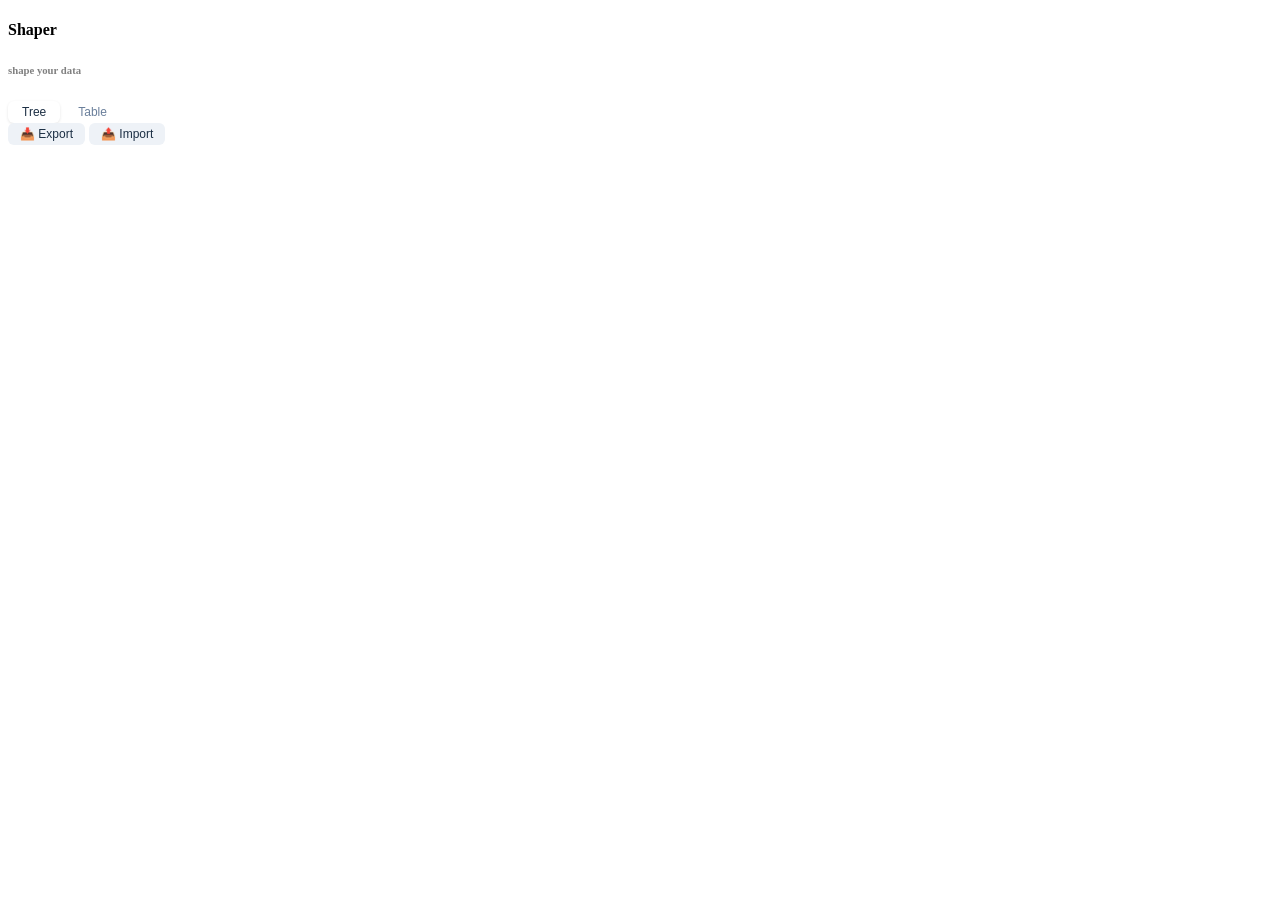
<file: index.html>
<!DOCTYPE html>
<html lang="en">
<head>
  <meta charset="UTF-8">
  <meta name="viewport" content="width=device-width, initial-scale=1.0">
  <title>Shaper</title>
  
  <!-- App styles -->
  <link rel="stylesheet" href="src/view/app-view.css">
  
  <!-- Component styles -->
  <link rel="stylesheet" href="src/view/tableview/tableview.css">
  <link rel="stylesheet" href="src/view/treeview/treeview.css">
  <link rel="stylesheet" href="src/view/treeview/propertyview.css">
</head>
<body>
  <div id="app">
    <div id="titlebar">
      <div>
        <h4 id="app_title">Shaper</h4>
        <h6 id="app_title_sub" style="color: grey">shape your data</h6>
       </div>

      <div class="controls">
        <div class="view-tabs">
          <button class="view-tab active" data-view="tree">Tree</button>
          <button class="view-tab" data-view="table">Table</button>
        </div>
        <button class="btn btn-secondary" id="exportBtn">📥 Export</button>
        <button class="btn btn-secondary" id="importBtn">📤 Import</button>
      </div>
    </div>
    
    <div id="split-view">
      <div id="tree-view-container"></div>
      <div id="property-view-container"></div>
      <div id="table-view-container"></div>
    </div>
  </div>
  
  <script type="module" src="src/app.js"></script>
</body>
</html>
</file>
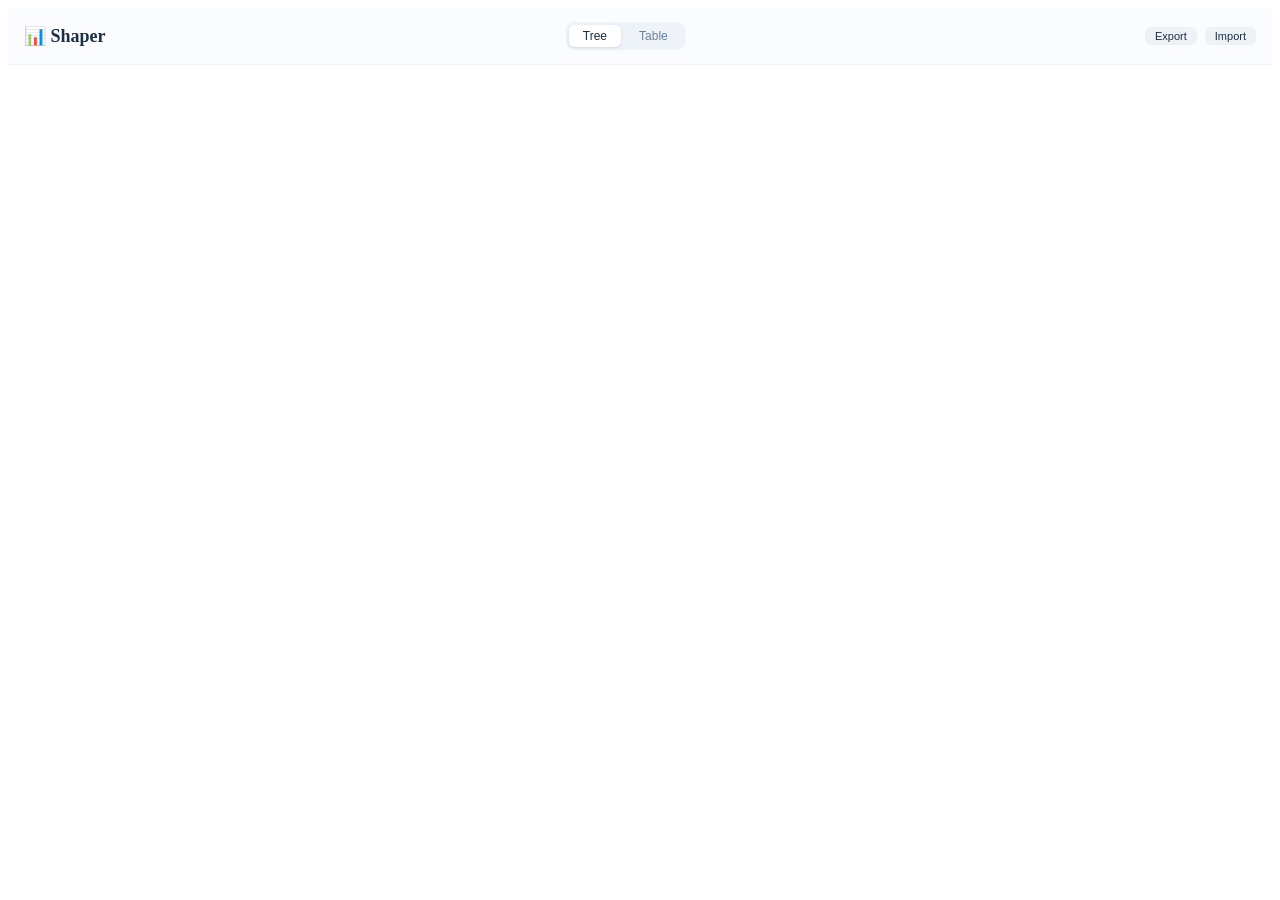
<file: _index.html>
<!DOCTYPE html>
<html lang="en">
<head>
  <meta charset="UTF-8">
  <meta name="viewport" content="width=device-width, initial-scale=1.0">
  <title>Shaper</title>
  
  <!-- App styles -->
  <link rel="stylesheet" href="src/view/app-view.css">
  
  <!-- Component styles -->
  <link rel="stylesheet" href="src/view/tableview/tableview.css">
  <link rel="stylesheet" href="src/view/treeview/treeview.css">
  <link rel="stylesheet" href="src/view/treeview/propertyview.css">
</head>
<body>
  <div id="app">

    <div class="toolbar toolbar-app">
        <div class="toolbar-left">
            <span class="app-title">📊 Shaper</span>
        </div>
        <div class="toolbar-middle">
            <div class="view-toggle">
                <button class="view-tab active" data-view="tree">Tree</button>
                <button class="view-tab" data-view="table">Table</button>
            </div>
        </div>
        <div class="toolbar-right">
            <button class="btn btn-secondary btn-sm" id="exportBtn">Export</button>
            <button class="btn btn-secondary btn-sm" id="importBtn">Import</button>
        </div>
    </div>

    <div id="split-view">
        <!-- Combined Tree+Property View -->
        <div id="tree-property-container">
            <div id="tree-view-container"></div>
            <div id="property-view-container"></div>
        </div>
        
        <!-- Table View -->
        <div id="table-view-container"></div>
    </div>
</div>
  
  <script type="module" src="src/app.js"></script>
</body>
</html>
</file>
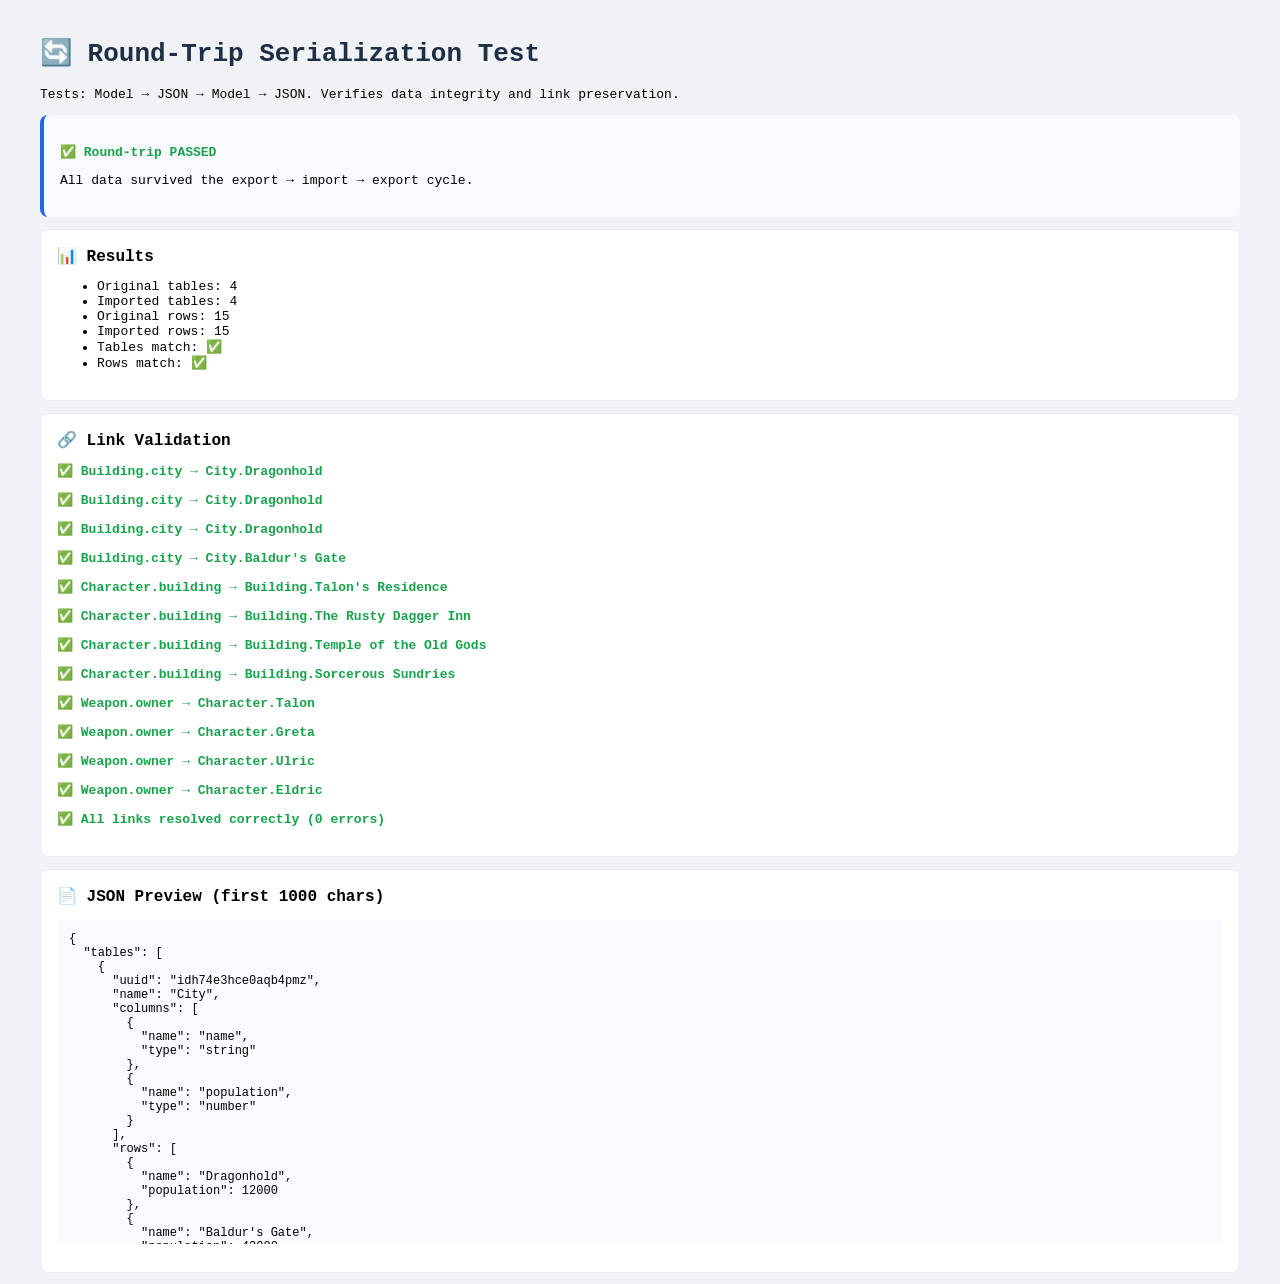
<file: model-test.html>
<!DOCTYPE html>
<html lang="en">
<head>
    <meta charset="UTF-8">
    <meta name="viewport" content="width=device-width, initial-scale=1.0">
    <title>Round-Trip Test</title>
    <style>
        body {
            font-family: monospace;
            background: #f0f2f6;
            padding: 20px;
            max-width: 1200px;
            margin: 0 auto;
        }
        h1 { color: #1c2f44; }
        .pass { color: #16a34a; font-weight: bold; }
        .fail { color: #dc2626; font-weight: bold; }
        .section {
            background: white;
            border-radius: 8px;
            padding: 16px;
            margin: 12px 0;
            border: 1px solid #e6edf4;
        }
        .section h2 { margin-top: 0; font-size: 16px; }
        pre {
            background: #f8faff;
            padding: 12px;
            border-radius: 4px;
            overflow: auto;
            font-size: 12px;
            max-height: 300px;
        }
        .summary {
            background: #f8faff;
            padding: 16px;
            border-radius: 8px;
            border-left: 4px solid #2563eb;
        }
    </style>
</head>
<body>
    <h1>🔄 Round-Trip Serialization Test</h1>
    <p>Tests: Model → JSON → Model → JSON. Verifies data integrity and link preservation.</p>
    <div id="output"></div>

    <script type="module">
        import { Model } from '/src/model/model.js';

        // Helper: deep comparison
        function deepEqual(a, b, path = '') {
            if (a === b) return { ok: true };
            
            if (a === null || b === null || typeof a !== 'object' || typeof b !== 'object') {
                return { ok: false, path: path || 'root', expected: a, got: b };
            }
            
            const keys = new Set([...Object.keys(a), ...Object.keys(b)]);
            for (const key of keys) {
                const result = deepEqual(a[key], b[key], path ? `${path}.${key}` : key);
                if (!result.ok) return result;
            }
            return { ok: true };
        }

        // Setup
        const model = new Model();

        // ---- Build test data ----
        console.log('📦 Building test data...');

        // Table 1: City
        const cityUuid = model.addTable('City', [
            { name: 'name', type: 'string' },
            { name: 'population', type: 'number' }
        ]);
        const city = model.getTable(cityUuid);
        city.insertRow({ name: 'Dragonhold', population: 12000 });
        city.insertRow({ name: "Baldur's Gate", population: 42000 });
        city.insertRow({ name: 'Neverwinter', population: 23000 });

        // Table 2: Building
        const buildingUuid = model.addTable('Building', [
            { name: 'name', type: 'string' },
            { name: 'city', type: 'link', targetTable: cityUuid },
            { name: 'type', type: 'string' }
        ]);
        const building = model.getTable(buildingUuid);
        building.insertRow({ name: "Talon's Residence", city: 0, type: 'house' });
        building.insertRow({ name: 'The Rusty Dagger Inn', city: 0, type: 'inn' });
        building.insertRow({ name: 'Temple of the Old Gods', city: 0, type: 'temple' });
        building.insertRow({ name: 'Sorcerous Sundries', city: 1, type: 'shop' });

        // Table 3: Character
        const charUuid = model.addTable('Character', [
            { name: 'name', type: 'string' },
            { name: 'building', type: 'link', targetTable: buildingUuid },
            { name: 'level', type: 'number' }
        ]);
        const character = model.getTable(charUuid);
        character.insertRow({ name: 'Talon', building: 0, level: 5 });
        character.insertRow({ name: 'Greta', building: 1, level: 4 });
        character.insertRow({ name: 'Ulric', building: 2, level: 6 });
        character.insertRow({ name: 'Eldric', building: 3, level: 3 });

        // Table 4: Weapon
        const weaponUuid = model.addTable('Weapon', [
            { name: 'name', type: 'string' },
            { name: 'damage', type: 'number' },
            { name: 'owner', type: 'link', targetTable: charUuid }
        ]);
        const weapon = model.getTable(weaponUuid);
        weapon.insertRow({ name: "Talon's Bow", damage: 12, owner: 0 });
        weapon.insertRow({ name: "Greta's Axe", damage: 18, owner: 1 });
        weapon.insertRow({ name: "Ulric's Staff", damage: 8, owner: 2 });
        weapon.insertRow({ name: "Eldric's Dagger", damage: 6, owner: 3 });
        weapon.insertRow({ name: 'Dagger', damage: 4, owner: null });

        console.log('✅ Test data built');

        // ---- Save original state ----
        const originalSnapshot = model.toJSON();

        // ---- Round trip: export → JSON → import ----
        console.log('🔄 Round trip: export → import...');

        const jsonString = JSON.stringify(originalSnapshot, null, 2);
        const importResult = model.fromJSON(JSON.parse(jsonString));

        if (!importResult.success) {
            document.getElementById('output').innerHTML = `
                <div class="section">
                    <h2 class="fail">❌ Import failed</h2>
                    <pre>${importResult.error}</pre>
                </div>
            `;
            throw new Error('Import failed');
        }

        console.log(`✅ Import: ${importResult.tableCount} tables, ${importResult.rowCount} rows`);

        // ---- Compare snapshots ----
        const newSnapshot = model.toJSON();

        // ---- Deep compare ----
        const diff = deepEqual(originalSnapshot, newSnapshot);

        // ---- Build output ----
        const output = document.getElementById('output');

        // Summary
        let html = `<div class="summary">`;

        if (diff.ok) {
            html += `<p class="pass">✅ Round-trip PASSED</p>`;
            html += `<p>All data survived the export → import → export cycle.</p>`;
        } else {
            html += `<p class="fail">❌ Round-trip FAILED</p>`;
            html += `<p>Difference found at: <code>${diff.path}</code></p>`;
            html += `<p>Expected: <pre>${JSON.stringify(diff.expected, null, 2)}</pre></p>`;
            html += `<p>Got: <pre>${JSON.stringify(diff.got, null, 2)}</pre></p>`;
        }
        html += `</div>`;

        // Table count
        html += `<div class="section">`;
        html += `<h2>📊 Results</h2>`;
        html += `<ul>`;
        html += `<li>Original tables: ${originalSnapshot.tables.length}</li>`;
        html += `<li>Imported tables: ${importResult.tableCount}</li>`;
        html += `<li>Original rows: ${originalSnapshot.tables.reduce((s, t) => s + t.rows.length, 0)}</li>`;
        html += `<li>Imported rows: ${importResult.rowCount}</li>`;
        html += `<li>Tables match: ${originalSnapshot.tables.length === importResult.tableCount ? '✅' : '❌'}</li>`;
        html += `<li>Rows match: ${originalSnapshot.tables.reduce((s, t) => s + t.rows.length, 0) === importResult.rowCount ? '✅' : '❌'}</li>`;
        html += `</ul>`;
        html += `</div>`;

        // Link validation
        html += `<div class="section">`;
        html += `<h2>🔗 Link Validation</h2>`;
        
        let linkErrors = 0;
        for (const [tableUuid, table] of Object.entries(model.tables)) {
            const linkCols = table.columns.filter(c => c.type === 'link');
            if (linkCols.length === 0) continue;
            
            for (const row of table.rows) {
                for (const col of linkCols) {
                    const linkValue = row[col.name];
                    if (linkValue === null || linkValue === undefined) continue;
                    
                    const targetTable = model.getTable(col.targetTable);
                    if (!targetTable) {
                        linkErrors++;
                        html += `<p class="fail">❌ ${table.name}.${col.name}: target table not found (${col.targetTable})</p>`;
                        continue;
                    }
                    
                    const targetRow = targetTable.getRow(linkValue);
                    if (!targetRow) {
                        linkErrors++;
                        html += `<p class="fail">❌ ${table.name}.${col.name}: row ${linkValue} not found in ${targetTable.name}</p>`;
                    } else {
                        html += `<p class="pass">✅ ${table.name}.${col.name} → ${targetTable.name}.${targetRow.name || targetRow._idx}</p>`;
                    }
                }
            }
        }
        
        if (linkErrors === 0 && linkErrors !== undefined) {
            html += `<p class="pass">✅ All links resolved correctly (${linkErrors} errors)</p>`;
        } else if (linkErrors > 0) {
            html += `<p class="fail">❌ ${linkErrors} link errors found</p>`;
        }
        html += `</div>`;

        // Show JSON preview
        html += `<div class="section">`;
        html += `<h2>📄 JSON Preview (first 1000 chars)</h2>`;
        html += `<pre>${jsonString.slice(0, 1000)}${jsonString.length > 1000 ? '\n... (truncated)' : ''}</pre>`;
        html += `</div>`;

        output.innerHTML = html;

        console.log('✅ Test complete');
        
        if (!diff.ok) {
            console.error('❌ Round-trip failed at:', diff.path);
            console.error('Expected:', diff.expected);
            console.error('Got:', diff.got);
        }

        // Export for manual inspection
        window.__testModel = model;
        window.__testOriginal = originalSnapshot;
        window.__testImported = newSnapshot;
        window.__testDiff = diff;

        console.log('📊 Test data available in window.__testModel, __testOriginal, __testImported');
    </script>
</body>
</html>
</file>
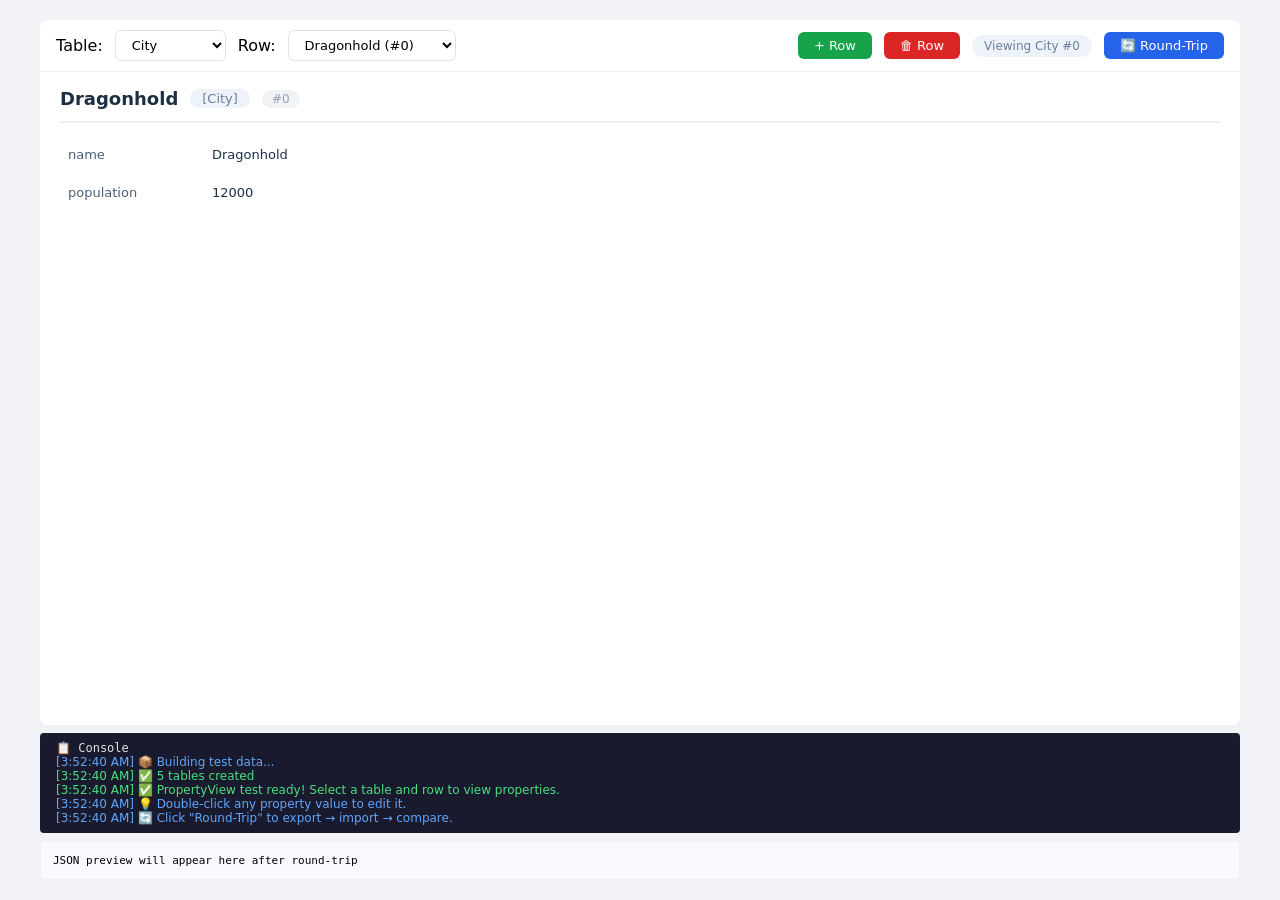
<file: property-view-test.html>
<!DOCTYPE html>
<html lang="en">
<head>
    <meta charset="UTF-8">
    <meta name="viewport" content="width=device-width, initial-scale=1.0">
    <title>PropertyView Test</title>
    <style>
        * {
            box-sizing: border-box;
            font-family: system-ui, -apple-system, sans-serif;
        }
        body {
            background: #f0f2f6;
            padding: 20px;
            margin: 0;
            height: 100vh;
            display: flex;
            flex-direction: column;
        }

        #app {
            display: flex;
            flex-direction: column;
            height: 100%;
            max-width: 1200px;
            margin: 0 auto;
            width: 100%;
        }

        /* Toolbar */
        .toolbar {
            display: flex;
            align-items: center;
            gap: 12px;
            padding: 10px 16px;
            background: white;
            border-radius: 8px 8px 0 0;
            border-bottom: 1px solid #eef2f7;
            flex-shrink: 0;
            flex-wrap: wrap;
        }

        .toolbar select,
        .toolbar input {
            padding: 6px 12px;
            border: 1px solid #dce5ef;
            border-radius: 6px;
            font-size: 13px;
            outline: none;
            background: white;
        }

        .toolbar select:focus,
        .toolbar input:focus {
            border-color: #2563eb;
            box-shadow: 0 0 0 3px rgba(37, 99, 235, 0.1);
        }

        .toolbar .btn {
            padding: 6px 16px;
            border: none;
            border-radius: 6px;
            font-size: 13px;
            font-weight: 500;
            cursor: pointer;
            transition: all 0.15s;
        }

        .toolbar .btn-primary {
            background: #2563eb;
            color: white;
        }
        .toolbar .btn-primary:hover {
            background: #1d4ed8;
        }

        .toolbar .btn-success {
            background: #16a34a;
            color: white;
        }
        .toolbar .btn-success:hover {
            background: #15803d;
        }

        .toolbar .btn-danger {
            background: #dc2626;
            color: white;
        }
        .toolbar .btn-danger:hover {
            background: #b91c1c;
        }

        .toolbar .badge {
            font-size: 12px;
            color: #6a7f9b;
            background: #eef3f9;
            padding: 4px 12px;
            border-radius: 20px;
        }

        .toolbar .spacer {
            flex: 1;
        }

        /* Split View */
        #split-view {
            display: flex;
            flex: 1;
            gap: 0;
            background: white;
            border-radius: 0 0 8px 8px;
            overflow: hidden;
            min-height: 0;
        }

        #property-view-container {
            flex: 1;
            overflow: auto;
            padding: 16px 20px;
            background: white;
        }

        /* PropertyView Styles */
        .property-empty {
            padding: 60px 20px;
            text-align: center;
            color: #94a3b8;
            font-style: italic;
        }

        .property-container {
            font-size: 14px;
        }

        .property-header {
            display: flex;
            align-items: center;
            gap: 12px;
            padding-bottom: 12px;
            border-bottom: 2px solid #eef2f7;
            margin-bottom: 16px;
        }

        .property-title {
            font-size: 18px;
            font-weight: 600;
            color: #1c2f44;
        }

        .property-type {
            font-size: 13px;
            color: #6a7f9b;
            background: #eef3f9;
            padding: 2px 12px;
            border-radius: 12px;
        }

        .property-idx {
            font-size: 12px;
            color: #94a3b8;
            background: #f0f2f6;
            padding: 2px 10px;
            border-radius: 12px;
        }

        .property-list {
            display: flex;
            flex-direction: column;
            gap: 2px;
        }

        .property-item {
            display: flex;
            align-items: baseline;
            padding: 6px 8px;
            border-radius: 4px;
            transition: background 0.15s;
        }

        .property-item:hover {
            background: #f8faff;
        }

        .property-label {
            width: 140px;
            flex-shrink: 0;
            font-weight: 500;
            color: #4a5f7a;
            font-size: 13px;
        }

        .property-value {
            flex: 1;
            color: #1c2f44;
            font-size: 13px;
            word-break: break-all;
            cursor: text;
            padding: 2px 4px;
            border-radius: 4px;
            min-height: 24px;
        }

        .property-value:hover {
            background: #f0f4f9;
        }

        .property-link {
            color: #2563eb;
            text-decoration: none;
            cursor: pointer;
            border-bottom: 1px dashed #2563eb;
        }

        .property-link:hover {
            color: #1d4ed8;
            border-bottom-color: #1d4ed8;
        }

        .property-editor {
            font: inherit;
            font-size: 13px;
            padding: 2px 6px;
            border: 2px solid #2563eb;
            border-radius: 4px;
            outline: none;
            background: white;
            width: 100%;
            min-width: 100px;
            box-shadow: 0 0 0 3px rgba(37, 99, 235, 0.1);
        }

        .property-editor select {
            appearance: auto;
            width: 100%;
            padding: 2px 4px;
        }

        /* Console output */
        #console {
            background: #1a1a2e;
            color: #e0e0e0;
            padding: 8px 16px;
            font-family: monospace;
            font-size: 12px;
            border-radius: 4px;
            margin-top: 8px;
            max-height: 120px;
            overflow: auto;
            flex-shrink: 0;
        }

        #console .success {
            color: #4ade80;
        }
        #console .error {
            color: #f87171;
        }
        #console .info {
            color: #60a5fa;
        }

        /* JSON Preview */
        #json-preview {
            background: #f8faff;
            padding: 12px;
            border-radius: 4px;
            font-size: 11px;
            font-family: monospace;
            overflow: auto;
            max-height: 150px;
            flex-shrink: 0;
            border: 1px solid #eef2f7;
            margin-top: 8px;
            white-space: pre-wrap;
            word-break: break-all;
        }

        .status-pass {
            color: #16a34a;
            font-weight: bold;
        }
        .status-fail {
            color: #dc2626;
            font-weight: bold;
        }
    </style>
</head>
<body>
    <div id="app">
        <div class="toolbar">
            <label>Table:</label>
            <select id="tableSelector"></select>

            <label>Row:</label>
            <select id="rowSelector"></select>

            <span class="spacer"></span>

            <button class="btn btn-success" id="addRowBtn">+ Row</button>
            <button class="btn btn-danger" id="deleteRowBtn">🗑 Row</button>

            <span class="badge" id="statusBadge">Ready</span>

            <button class="btn btn-primary" id="roundtripBtn">🔄 Round-Trip</button>
        </div>

        <div id="split-view">
            <div id="property-view-container"></div>
        </div>

        <div id="console">📋 Console</div>
        <div id="json-preview">JSON preview will appear here after round-trip</div>
    </div>

    <script type="module">
        import { Model } from './src/model/model.js';
        import { PropertyView } from './src/view/treeview/propertyview.js';

        // ---- Setup ----
        const model = new Model();
        const container = document.getElementById('property-view-container');
        const propertyView = new PropertyView(container, model);

        // ---- Console logging ----
        function log(message, type = 'info') {
            const consoleEl = document.getElementById('console');
            const colors = {
                info: '#60a5fa',
                success: '#4ade80',
                error: '#f87171'
            };
            const time = new Date().toLocaleTimeString();
            consoleEl.innerHTML += `<div style="color: ${colors[type] || '#e0e0e0'}">[${time}] ${message}</div>`;
            consoleEl.scrollTop = consoleEl.scrollHeight;
        }

        // ---- Build test data ----
        log('📦 Building test data...');

        // City
        const cityUuid = model.addTable('City', [
            { name: 'name', type: 'string' },
            { name: 'population', type: 'number' }
        ]);
        const city = model.getTable(cityUuid);
        city.insertRow({ name: 'Dragonhold', population: 12000 });
        city.insertRow({ name: "Baldur's Gate", population: 42000 });
        city.insertRow({ name: 'Neverwinter', population: 23000 });

        // Building
        const buildingUuid = model.addTable('Building', [
            { name: 'name', type: 'string' },
            { name: 'city', type: 'link', targetTable: cityUuid },
            { name: 'type', type: 'string' }
        ]);
        const building = model.getTable(buildingUuid);
        building.insertRow({ name: "Talon's Residence", city: 0, type: 'house' });
        building.insertRow({ name: 'The Rusty Dagger Inn', city: 0, type: 'inn' });
        building.insertRow({ name: 'Temple of the Old Gods', city: 0, type: 'temple' });

        // Character
        const charUuid = model.addTable('Character', [
            { name: 'name', type: 'string' },
            { name: 'building', type: 'link', targetTable: buildingUuid },
            { name: 'level', type: 'number' }
        ]);
        const character = model.getTable(charUuid);
        character.insertRow({ name: 'Talon', building: 0, level: 5 });
        character.insertRow({ name: 'Greta', building: 1, level: 4 });
        character.insertRow({ name: 'Ulric', building: 2, level: 6 });

        // Weapon
        const weaponUuid = model.addTable('Weapon', [
            { name: 'name', type: 'string' },
            { name: 'damage', type: 'number' },
            { name: 'owner', type: 'link', targetTable: charUuid }
        ]);
        const weapon = model.getTable(weaponUuid);
        weapon.insertRow({ name: "Talon's Bow", damage: 12, owner: 0 });
        weapon.insertRow({ name: "Greta's Axe", damage: 18, owner: 1 });
        weapon.insertRow({ name: "Ulric's Staff", damage: 8, owner: 2 });
        weapon.insertRow({ name: 'Dagger', damage: 4, owner: null });

        // Armor
        const armorUuid = model.addTable('Armor', [
            { name: 'name', type: 'string' },
            { name: 'protection', type: 'number' },
            { name: 'owner', type: 'link', targetTable: charUuid }
        ]);
        const armor = model.getTable(armorUuid);
        armor.insertRow({ name: "Hunter's Robe", protection: 5, owner: 0 });
        armor.insertRow({ name: 'Chainmail', protection: 8, owner: 1 });
        armor.insertRow({ name: 'Cloak of Shadows', protection: 6, owner: 2 });

        log(`✅ ${Object.keys(model.tables).length} tables created`, 'success');

        // ---- Populate selectors ----
        const tableSelector = document.getElementById('tableSelector');
        const rowSelector = document.getElementById('rowSelector');

        function populateTableSelector() {
            tableSelector.innerHTML = '';
            for (const [uuid, table] of Object.entries(model.tables)) {
                const opt = document.createElement('option');
                opt.value = uuid;
                opt.textContent = table.name;
                tableSelector.appendChild(opt);
            }
            // Select first table
            if (tableSelector.options.length > 0) {
                tableSelector.selectedIndex = 0;
            }
            updateRowSelector();
        }

        function updateRowSelector() {
            const tableUuid = tableSelector.value;
            const table = model.getTable(tableUuid);
            rowSelector.innerHTML = '';
            if (table) {
                for (const row of table.rows) {
                    const opt = document.createElement('option');
                    opt.value = row._idx;
                    const displayName = row.name || `#${row._idx}`;
                    opt.textContent = `${displayName} (#${row._idx})`;
                    rowSelector.appendChild(opt);
                }
            }
            if (rowSelector.options.length > 0) {
                rowSelector.selectedIndex = 0;
            }
            updatePropertyView();
        }

        function updatePropertyView() {
            const tableUuid = tableSelector.value;
            const rowIdx = parseInt(rowSelector.value);
            if (tableUuid && !isNaN(rowIdx)) {
                propertyView.selectInstance(rowIdx, tableUuid);
                document.getElementById('statusBadge').textContent = `Viewing ${model.getTable(tableUuid).name} #${rowIdx}`;
            }
        }

        tableSelector.addEventListener('change', () => {
            updateRowSelector();
        });

        rowSelector.addEventListener('change', updatePropertyView);

        // ---- Add/Delete rows ----
        document.getElementById('addRowBtn').addEventListener('click', () => {
            const tableUuid = tableSelector.value;
            const table = model.getTable(tableUuid);
            if (table) {
                const rowData = { name: `New ${table.name}` };
                // Add default values for other columns
                for (const col of table.columns) {
                    if (col.name !== 'name') {
                        rowData[col.name] = model.getTable(tableUuid).getDefaultForType(col.type);
                    }
                }
                const idx = table.insertRow(rowData);
                log(`➕ Added row #${idx} to ${table.name}`, 'success');
                updateRowSelector();
                // Select the new row
                rowSelector.value = idx;
                updatePropertyView();
            }
        });

        document.getElementById('deleteRowBtn').addEventListener('click', () => {
            const tableUuid = tableSelector.value;
            const rowIdx = parseInt(rowSelector.value);
            const table = model.getTable(tableUuid);
            if (table && !isNaN(rowIdx)) {
                const row = table.getRow(rowIdx);
                if (row && confirm(`Delete "${row.name || rowIdx}"?`)) {
                    table.deleteRow(rowIdx);
                    log(`🗑 Deleted row #${rowIdx} from ${table.name}`, 'error');
                    updateRowSelector();
                    // Select first row
                    if (rowSelector.options.length > 0) {
                        rowSelector.selectedIndex = 0;
                    }
                    updatePropertyView();
                }
            }
        });

        // ---- Round-Trip Test ----
        document.getElementById('roundtripBtn').addEventListener('click', () => {
            log('🔄 Starting round-trip test...', 'info');

            // 1. Export
            const before = model.toJSON();
            const beforeStr = JSON.stringify(before, null, 2);

            // 2. Import
            const result = model.fromJSON(JSON.parse(beforeStr));

            if (!result.success) {
                log(`❌ Round-trip failed: ${result.error}`, 'error');
                return;
            }

            // 3. Compare
            const after = model.toJSON();
            const afterStr = JSON.stringify(after, null, 2);

            // Deep compare
            const diff = deepEqual(before, after);

            if (diff.ok) {
                log('✅ Round-trip PASSED! All data survived.', 'success');
                document.getElementById('statusBadge').textContent = '✅ Round-trip PASSED';
                document.getElementById('statusBadge').style.color = '#16a34a';

                // Show JSON preview
                document.getElementById('json-preview').textContent = afterStr;
            } else {
                log(`❌ Round-trip FAILED at: ${diff.path}`, 'error');
                log(`   Expected: ${JSON.stringify(diff.expected)}`, 'error');
                log(`   Got: ${JSON.stringify(diff.got)}`, 'error');
                document.getElementById('statusBadge').textContent = '❌ Round-trip FAILED';
                document.getElementById('statusBadge').style.color = '#dc2626';
            }

            // Update UI
            populateTableSelector();
            updatePropertyView();
        });

        // ---- Helper: deepEqual ----
        function deepEqual(a, b, path = '') {
            if (a === b) return { ok: true };

            if (a === null || b === null || typeof a !== 'object' || typeof b !== 'object') {
                return { ok: false, path: path || 'root', expected: a, got: b };
            }

            const keys = new Set([...Object.keys(a), ...Object.keys(b)]);
            for (const key of keys) {
                const result = deepEqual(a[key], b[key], path ? `${path}.${key}` : key);
                if (!result.ok) return result;
            }
            return { ok: true };
        }

        // ---- Navigation callback ----
        propertyView.onNavigate = (rowIdx, tableUuid) => {
            log(`🔗 Navigated to ${model.getTable(tableUuid).name} #${rowIdx}`, 'info');
            // Update selectors to match
            tableSelector.value = tableUuid;
            updateRowSelector();
            rowSelector.value = rowIdx;
            updatePropertyView();
        };

        // ---- Init ----
        populateTableSelector();
        updatePropertyView();
        log('✅ PropertyView test ready! Select a table and row to view properties.', 'success');
        log('💡 Double-click any property value to edit it.', 'info');
        log('🔄 Click "Round-Trip" to export → import → compare.', 'info');

        // ---- Expose for debugging ----
        window.__testModel = model;
        window.__testPropertyView = propertyView;

        // ---- Model changes notify PropertyView ----
        model.subscribe(() => {
            // Update row selector if rows changed
            const currentTableUuid = tableSelector.value;
            const currentRowIdx = parseInt(rowSelector.value);
            const table = model.getTable(currentTableUuid);
            if (table) {
                // Check if current row still exists
                const rowExists = table.rows.some(r => r._idx === currentRowIdx);
                if (!rowExists && table.rows.length > 0) {
                    rowSelector.value = table.rows[0]._idx;
                    updatePropertyView();
                }
            }
            // Refresh selectors
            populateTableSelector();
            // Keep selection if possible
            if (tableSelector.value !== currentTableUuid) {
                tableSelector.value = currentTableUuid;
            }
            updateRowSelector();
            if (rowSelector.value !== String(currentRowIdx)) {
                rowSelector.value = currentRowIdx;
            }
            updatePropertyView();
        });
    </script>
</body>
</html>
</file>
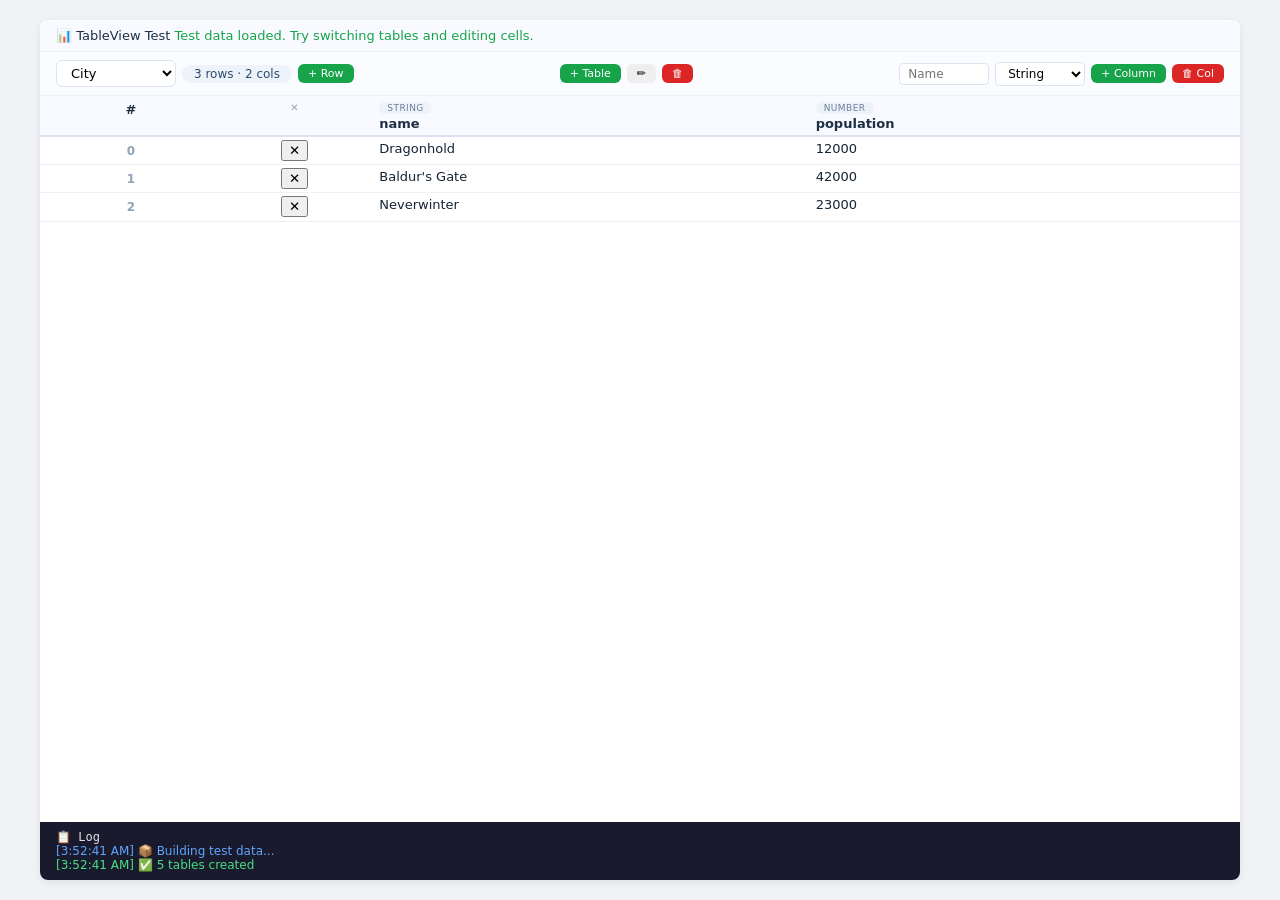
<file: tableview-test.html>
<!DOCTYPE html>
<html lang="en">
<head>
    <meta charset="UTF-8">
    <meta name="viewport" content="width=device-width, initial-scale=1.0">
    <title>TableView Test</title>
    <style>
        * {
            box-sizing: border-box;
            font-family: system-ui, -apple-system, sans-serif;
        }
        body {
            background: #f0f2f6;
            padding: 20px;
            margin: 0;
            height: 100vh;
            display: flex;
            flex-direction: column;
        }

        #app {
            display: flex;
            flex-direction: column;
            height: 100%;
            max-width: 1200px;
            margin: 0 auto;
            width: 100%;
            background: white;
            border-radius: 8px;
            overflow: hidden;
            box-shadow: 0 2px 8px rgba(0,0,0,0.08);
        }

        #status {
            padding: 8px 16px;
            background: #f8faff;
            border-bottom: 1px solid #eef2f7;
            font-size: 13px;
            color: #1c2f44;
            flex-shrink: 0;
        }

        #status .success { color: #16a34a; }
        #status .error { color: #dc2626; }
        #status .info { color: #2563eb; }

        #table-view-container {
            flex: 1;
            overflow: hidden;
            display: flex;
            flex-direction: column;
            min-height: 0;
        }

        /* Log */
        #log {
            background: #1a1a2e;
            color: #e0e0e0;
            padding: 8px 16px;
            font-family: monospace;
            font-size: 12px;
            max-height: 120px;
            overflow: auto;
            flex-shrink: 0;
        }
        #log .success { color: #4ade80; }
        #log .error { color: #f87171; }
        #log .info { color: #60a5fa; }
        #log .warn { color: #fbbf24; }

        /* TableView Styles - minimal for test */
        .toolbar {
            display: flex;
            align-items: center;
            gap: 8px;
            padding: 6px 16px;
            border-bottom: 1px solid #eef2f7;
            background: #fafcff;
            flex-shrink: 0;
            flex-wrap: wrap;
            min-height: 44px;
        }

        .toolbar-left, .toolbar-middle, .toolbar-right {
            display: flex;
            align-items: center;
            gap: 6px;
            flex-wrap: wrap;
        }

        .toolbar-middle {
            flex: 1;
            justify-content: center;
        }

        .toolbar-right {
            justify-content: flex-end;
        }

        .table-selector {
            padding: 4px 10px;
            border: 1px solid #dce5ef;
            border-radius: 6px;
            font-size: 13px;
            font-weight: 500;
            background: white;
            cursor: pointer;
            outline: none;
            min-width: 120px;
        }

        .table-selector:focus {
            border-color: #2563eb;
            box-shadow: 0 0 0 3px rgba(37, 99, 235, 0.1);
        }

        .badge-count {
            background: #eef3fa;
            color: #2c4a6e;
            padding: 2px 12px;
            border-radius: 20px;
            font-size: 12px;
            font-weight: 500;
        }

        .btn {
            padding: 4px 12px;
            border: none;
            border-radius: 6px;
            font-size: 12px;
            font-weight: 500;
            cursor: pointer;
            transition: all 0.15s;
            white-space: nowrap;
        }

        .btn-success {
            background: #16a34a;
            color: white;
        }
        .btn-success:hover {
            background: #15803d;
        }

        .btn-primary {
            background: #2563eb;
            color: white;
        }
        .btn-primary:hover {
            background: #1d4ed8;
        }

        .btn-danger {
            background: #dc2626;
            color: white;
        }
        .btn-danger:hover {
            background: #b91c1c;
        }

        .btn-sm {
            padding: 3px 10px;
            font-size: 11px;
        }

        .col-name-input {
            width: 90px;
            padding: 3px 8px;
            border: 1px solid #dce5ef;
            border-radius: 4px;
            font-size: 12px;
            outline: none;
        }

        .col-type-select,
        .col-target-select {
            width: 90px;
            padding: 3px 8px;
            border: 1px solid #dce5ef;
            border-radius: 4px;
            font-size: 12px;
            outline: none;
            background: white;
        }

        .col-target-select {
            display: none;
            width: 100px;
        }

        /* Table styles */
        .table-scroll-wrapper {
            flex: 1 1 auto;
            min-height: 0;
            overflow: auto;
            position: relative;
        }

        .data-table {
            table-layout: fixed;
            width: 100%;
            border-collapse: separate;
            border-spacing: 0;
            font-size: 13px;
        }

        .data-table thead th {
            position: sticky;
            top: 0;
            z-index: 10;
            background: #f8faff;
            color: #1c2f44;
            font-weight: 600;
            padding: 6px 12px 4px 12px;
            text-align: left;
            border-bottom: 2px solid #dce5ef;
            user-select: none;
            vertical-align: top;
            height: auto;
            min-height: 44px;
        }

        .data-table td {
            padding: 4px 12px;
            border-bottom: 1px solid #edf2f9;
            color: #142433;
            vertical-align: middle;
            white-space: nowrap;
            overflow: hidden;
            text-overflow: ellipsis;
        }

        .data-table .col-header-content {
            display: flex;
            flex-direction: column;
            gap: 2px;
            width: 100%;
            position: relative;
            padding-right: 20px;
        }

        .data-table .col-header-content .col-type {
            font-weight: 400;
            color: #6a7f9b;
            font-size: 9px;
            text-transform: uppercase;
            letter-spacing: 0.05em;
            background: #eef3f9;
            padding: 1px 8px;
            border-radius: 10px;
            display: inline-block;
            width: fit-content;
        }

        .data-table .col-header-content .col-name {
            font-weight: 600;
            font-size: 13px;
            overflow: hidden;
            text-overflow: ellipsis;
            white-space: nowrap;
        }

        .data-table .col-delete-wrapper {
            position: absolute;
            top: 4px;
            right: 0;
        }

        .data-table .col-delete-btn {
            background: none;
            border: none;
            color: #94a3b8;
            font-size: 10px;
            padding: 2px 4px;
            border-radius: 4px;
            cursor: pointer;
            opacity: 0;
            transition: opacity 0.15s;
        }

        .data-table thead th:hover .col-delete-btn {
            opacity: 1;
        }

        .data-table .col-delete-btn:hover {
            color: #dc2626;
            background: #fee2e2;
        }

        .data-table .editable-cell {
            cursor: cell;
            position: relative;
        }

        .data-table .cell-content {
            display: block;
            overflow: hidden;
            text-overflow: ellipsis;
            white-space: nowrap;
            min-height: 1.2rem;
        }

        .data-table .cell-content .array-badge {
            background: #e7edf8;
            color: #1d3a6f;
            font-size: 10px;
            padding: 1px 8px;
            border-radius: 30px;
            display: inline-block;
            margin: 0 2px 0 0;
            white-space: nowrap;
            max-width: 100px;
            overflow: hidden;
            text-overflow: ellipsis;
            vertical-align: middle;
        }

        .data-table .cell-content .link-badge {
            background: #e5f3e5;
            color: #1b6b3a;
            font-size: 10px;
            padding: 1px 10px;
            border-radius: 30px;
            border: 1px solid #b8d9b8;
            display: inline-block;
            white-space: nowrap;
            overflow: hidden;
            text-overflow: ellipsis;
            max-width: 120px;
            vertical-align: middle;
        }

        .data-table .cell-content .empty-value {
            color: #94a3b8;
            font-style: italic;
        }

        .data-table .cell-editor {
            font: inherit;
            font-size: 13px;
            padding: 2px 6px;
            border: 2px solid #2563eb;
            border-radius: 4px;
            outline: none;
            background: white;
            width: 100%;
            box-shadow: 0 0 0 3px rgba(37, 99, 235, 0.1);
        }

        .data-table .cell-editor select {
            appearance: auto;
        }

        .empty-state {
            padding: 40px 20px;
            text-align: center;
            color: #94a3b8;
            font-style: italic;
        }

        /* Scrollbar */
        .table-scroll-wrapper::-webkit-scrollbar {
            width: 8px;
            height: 8px;
        }
        .table-scroll-wrapper::-webkit-scrollbar-track {
            background: #eef3f9;
            border-radius: 12px;
        }
        .table-scroll-wrapper::-webkit-scrollbar-thumb {
            background: #c4d3e6;
            border-radius: 12px;
        }
        .table-scroll-wrapper::-webkit-scrollbar-thumb:hover {
            background: #a8bbd4;
        }
    </style>
</head>
<body>
    <div id="app">
        <div id="status">📊 TableView Test <span id="statusText">— Select a table and test operations</span></div>
        <div id="table-view-container"></div>
        <div id="log">📋 Log</div>
    </div>

    <script type="module">
        import { Model } from './src/model/model.js';
        import { TableView } from './src/view/tableview/tableview.js';

        const model = new Model();

        // Status & log helpers
        const statusText = document.getElementById('statusText');
        const logEl = document.getElementById('log');

        function log(msg, type = 'info') {
            const colors = {
                info: '#60a5fa',
                success: '#4ade80',
                error: '#f87171',
                warn: '#fbbf24'
            };
            const time = new Date().toLocaleTimeString();
            logEl.innerHTML += `<div style="color: ${colors[type] || '#e0e0e0'}">[${time}] ${msg}</div>`;
            logEl.scrollTop = logEl.scrollHeight;
        }

        function status(msg, type = 'info') {
            const colors = {
                info: '#2563eb',
                success: '#16a34a',
                error: '#dc2626',
                warn: '#f59e0b'
            };
            statusText.innerHTML = `<span style="color: ${colors[type] || '#1c2f44'}">${msg}</span>`;
        }

        // ---- Test Data ----
        log('📦 Building test data...');

        // City
        const cityUuid = model.addTable('City', [
            { name: 'name', type: 'string' },
            { name: 'population', type: 'number' }
        ]);
        const city = model.getTable(cityUuid);
        city.insertRow({ name: 'Dragonhold', population: 12000 });
        city.insertRow({ name: "Baldur's Gate", population: 42000 });
        city.insertRow({ name: 'Neverwinter', population: 23000 });

        // Building
        const buildingUuid = model.addTable('Building', [
            { name: 'name', type: 'string' },
            { name: 'city', type: 'link', targetTable: cityUuid },
            { name: 'type', type: 'string' }
        ]);
        const building = model.getTable(buildingUuid);
        building.insertRow({ name: "Talon's Residence", city: 0, type: 'house' });
        building.insertRow({ name: 'The Rusty Dagger Inn', city: 0, type: 'inn' });
        building.insertRow({ name: 'Temple of the Old Gods', city: 0, type: 'temple' });
        building.insertRow({ name: 'Sorcerous Sundries', city: 1, type: 'shop' });
        building.insertRow({ name: 'The Elfsong Tavern', city: 1, type: 'tavern' });

        // Character
        const charUuid = model.addTable('Character', [
            { name: 'name', type: 'string' },
            { name: 'building', type: 'link', targetTable: buildingUuid },
            { name: 'level', type: 'number' }
        ]);
        const character = model.getTable(charUuid);
        character.insertRow({ name: 'Talon', building: 0, level: 5 });
        character.insertRow({ name: 'Greta', building: 1, level: 4 });
        character.insertRow({ name: 'Ulric', building: 2, level: 6 });
        character.insertRow({ name: 'Eldric', building: 3, level: 3 });
        character.insertRow({ name: 'Silas', building: 4, level: 2 });

        // Weapon
        const weaponUuid = model.addTable('Weapon', [
            { name: 'name', type: 'string' },
            { name: 'damage', type: 'number' },
            { name: 'owner', type: 'link', targetTable: charUuid }
        ]);
        const weapon = model.getTable(weaponUuid);
        weapon.insertRow({ name: "Talon's Bow", damage: 12, owner: 0 });
        weapon.insertRow({ name: "Greta's Axe", damage: 18, owner: 1 });
        weapon.insertRow({ name: "Ulric's Staff", damage: 8, owner: 2 });
        weapon.insertRow({ name: "Eldric's Dagger", damage: 6, owner: 3 });
        weapon.insertRow({ name: "Silas's Shortsword", damage: 10, owner: 4 });
        // Dagger has owner 0 (Talon) to avoid orphans
        weapon.insertRow({ name: 'Dagger', damage: 4, owner: 0 });

        // Armor
        const armorUuid = model.addTable('Armor', [
            { name: 'name', type: 'string' },
            { name: 'protection', type: 'number' },
            { name: 'owner', type: 'link', targetTable: charUuid }
        ]);
        const armor = model.getTable(armorUuid);
        armor.insertRow({ name: "Hunter's Robe", protection: 5, owner: 0 });
        armor.insertRow({ name: 'Chainmail', protection: 8, owner: 1 });
        armor.insertRow({ name: 'Cloak of Shadows', protection: 6, owner: 2 });
        armor.insertRow({ name: 'Mage Robe', protection: 4, owner: 3 });
        armor.insertRow({ name: 'Leather Armor', protection: 7, owner: 4 });

        log(`✅ ${Object.keys(model.tables).length} tables created`, 'success');
        status('Test data loaded. Try switching tables and editing cells.', 'success');

        const container = document.getElementById('table-view-container');
        const tableView = new TableView(container, model);

        // ---- Expose for debugging ----
        window.__testModel = model;
        window.__testTableView = tableView;

        // ---- Model changes log ----
        model.subscribe(() => {
            log('🔄 Model updated', 'info');
            // Update status
            const current = model.getTable(tableView.currentTableUuid);
            if (current) {
                status(`Viewing ${current.name} — ${current.rowCount()} rows, ${current.columns.length} cols`, 'info');
            }
        });
    </script>
</body>
</html>
</file>
<file: src/view/app-view.css>
/* ----- Toolbar System ----- */
.toolbar {
    display: flex;
    align-items: center;
    padding: 6px 16px;
    gap: 8px;
    border-bottom: 1px solid #eef2f7;
    background: #fafcff;
    flex-shrink: 0;
    flex-wrap: wrap;
    min-height: 44px;
}

.toolbar-left {
    display: flex;
    align-items: center;
    gap: 8px;
    margin-right: auto;
}

.toolbar-middle {
    display: flex;
    align-items: center;
    gap: 8px;
    margin-left: auto;
    margin-right: auto;
}

.toolbar-right {
    display: flex;
    align-items: center;
    gap: 8px;
    margin-left: auto;
}

/* App Title */
.app-title {
    font-size: 18px;
    font-weight: 600;
    color: #1c2f44;
    white-space: nowrap;
}

/* View Toggle */
.view-toggle {
    display: flex;
    gap: 4px;
    background: #eef3f9;
    border-radius: 8px;
    padding: 3px;
}

.view-tab {
    padding: 4px 14px;
    border: none;
    border-radius: 6px;
    font-size: 12px;
    font-weight: 500;
    cursor: pointer;
    background: transparent;
    color: #6a7f9b;
    transition: all 0.15s;
}

.view-tab.active {
    background: white;
    color: #1c2f44;
    box-shadow: 0 1px 3px rgba(0,0,0,0.1);
}

.view-tab:hover:not(.active) {
    color: #1c2f44;
}

/* ----- Table Toolbar Specific ----- */
.toolbar-table .btn {
    padding: 4px 10px;
    border: none;
    border-radius: 6px;
    font-size: 12px;
    font-weight: 500;
    cursor: pointer;
    transition: all 0.15s;
    white-space: nowrap;
}

.toolbar-table .btn-sm {
    padding: 3px 8px;
    font-size: 11px;
}

.toolbar-table .btn-success {
    background: #16a34a;
    color: white;
}
.toolbar-table .btn-success:hover {
    background: #15803d;
}

.toolbar-table .btn-primary {
    background: #2563eb;
    color: white;
}
.toolbar-table .btn-primary:hover {
    background: #1d4ed8;
}

.toolbar-table .btn-danger {
    background: #dc2626;
    color: white;
}
.toolbar-table .btn-danger:hover {
    background: #b91c1c;
}

.toolbar-table .btn-rename {
    background: transparent;
    color: #94a3b8;
    padding: 2px 6px;
    font-size: 14px;
}
.toolbar-table .btn-rename:hover {
    background: #eef3f9;
    color: #1c2f44;
}

.toolbar-table .table-selector {
    padding: 4px 10px;
    border: 1px solid #dce5ef;
    border-radius: 6px;
    font-size: 13px;
    font-weight: 500;
    background: white;
    cursor: pointer;
    outline: none;
    min-width: 100px;
}

.toolbar-table .table-selector:focus {
    border-color: #2563eb;
    box-shadow: 0 0 0 3px rgba(37, 99, 235, 0.1);
}

/* Table name editor */
.toolbar-table .table-name-editor {
    padding: 4px 10px;
    border: 2px solid #2563eb;
    border-radius: 6px;
    font-size: 13px;
    font-weight: 500;
    outline: none;
    background: white;
    min-width: 100px;
    box-shadow: 0 0 0 3px rgba(37, 99, 235, 0.1);
}

/* Column input group */
.toolbar-table .col-name-input {
    padding: 3px 8px;
    border: 1px solid #dce5ef;
    border-radius: 4px;
    font-size: 12px;
    outline: none;
    width: 80px;
}

.toolbar-table .col-name-input:focus {
    border-color: #2563eb;
    box-shadow: 0 0 0 3px rgba(37, 99, 235, 0.1);
}

.toolbar-table .col-type-select,
.toolbar-table .col-target-select {
    padding: 3px 8px;
    border: 1px solid #dce5ef;
    border-radius: 4px;
    font-size: 12px;
    outline: none;
    background: white;
    width: 80px;
}

.toolbar-table .col-type-select:focus,
.toolbar-table .col-target-select:focus {
    border-color: #2563eb;
    box-shadow: 0 0 0 3px rgba(37, 99, 235, 0.1);
}

.toolbar-table .col-target-select {
    display: none;
}

#split-view {
    display: flex;
    flex: 1;
    overflow: hidden;
}

#tree-view-container {
    width: 40%;
    min-width: 250px;
    max-width: 50%;
    overflow: auto;
    border-right: 1px solid #eef2f7;
    flex-shrink: 0;
    display: flex;
    flex-direction: column;
}

#property-view-container {
    flex: 1;
    overflow: auto;
    display: flex;
    flex-direction: column;
}

#split-view {
    display: flex;
    flex: 1;
    overflow: hidden;
}

/* Combined view - takes full width when visible */
#tree-property-container {
    display: flex;
    flex: 1;
    overflow: hidden;
}

#tree-view-container {
    width: 40%;
    min-width: 250px;
    max-width: 50%;
    overflow: auto;
    border-right: 1px solid #eef2f7;
    flex-shrink: 0;
    display: flex;
    flex-direction: column;
}

#property-view-container {
    flex: 1;
    overflow: auto;
    display: flex;
    flex-direction: column;
}

#table-view-container {
    flex: 1;
    overflow: hidden;
    display: none;
}
</file>
<file: src/view/tableview/tableview.css>
/* src/tableview/tableview.css */

/* ----- Container ----- */
#table-view-container,
.tableview-container {
    display: flex;
    flex-direction: column;
    height: 100%;
    overflow: hidden;
    background: #ffffff;
}

/* ----- Toolbar ----- */
.toolbar {
    display: flex;
    align-items: center;
    padding: 6px 16px;
    gap: 8px;
    border-bottom: 1px solid #eef2f7;
    background: #fafcff;
    flex-shrink: 0;
    flex-wrap: wrap;
    min-height: 44px;
}

.toolbar-left {
    display: flex;
    align-items: center;
    gap: 8px;
    margin-right: auto;
}

.toolbar-middle {
    display: flex;
    align-items: center;
    gap: 8px;
    margin-left: auto;
    margin-right: auto;
}

.toolbar-right {
    display: flex;
    align-items: center;
    gap: 8px;
    margin-left: auto;
}

/* ----- Toolbar Elements ----- */
.table-selector {
    padding: 4px 10px;
    border: 1px solid #dce5ef;
    border-radius: 6px;
    font-size: 13px;
    font-weight: 500;
    background: white;
    cursor: pointer;
    outline: none;
    min-width: 100px;
}

.table-selector:focus {
    border-color: #2563eb;
    box-shadow: 0 0 0 3px rgba(37, 99, 235, 0.1);
}

.badge-count {
    background: #eef3fa;
    color: #2c4a6e;
    padding: 2px 12px;
    border-radius: 20px;
    font-size: 12px;
    font-weight: 500;
}

.btn {
    padding: 4px 12px;
    border: none;
    border-radius: 6px;
    font-size: 12px;
    font-weight: 500;
    cursor: pointer;
    transition: all 0.15s;
    white-space: nowrap;
}

.btn-success {
    background: #16a34a;
    color: white;
}
.btn-success:hover {
    background: #15803d;
}

.btn-primary {
    background: #2563eb;
    color: white;
}
.btn-primary:hover {
    background: #1d4ed8;
}

.btn-danger {
    background: #dc2626;
    color: white;
}
.btn-danger:hover {
    background: #b91c1c;
}

.btn-secondary {
    background: #eef2f7;
    color: #1c2f44;
}
.btn-secondary:hover {
    background: #dce5ef;
}

.btn-sm {
    padding: 3px 10px;
    font-size: 11px;
}

.btn-rename {
    background: transparent;
    color: #94a3b8;
    padding: 2px 6px;
    font-size: 14px;
}
.btn-rename:hover {
    background: #eef3f9;
    color: #1c2f44;
}

/* ----- Column Controls ----- */
.col-name-input {
    width: 90px;
    padding: 3px 8px;
    border: 1px solid #dce5ef;
    border-radius: 4px;
    font-size: 12px;
    outline: none;
}

.col-name-input:focus {
    border-color: #2563eb;
    box-shadow: 0 0 0 3px rgba(37, 99, 235, 0.1);
}

.col-type-select,
.col-target-select {
    width: 90px;
    padding: 3px 8px;
    border: 1px solid #dce5ef;
    border-radius: 4px;
    font-size: 12px;
    outline: none;
    background: white;
}

.col-type-select:focus,
.col-target-select:focus {
    border-color: #2563eb;
    box-shadow: 0 0 0 3px rgba(37, 99, 235, 0.1);
}

.col-target-select {
    display: none;
}

/* ----- Scroll Wrapper ----- */
.table-scroll-wrapper {
    flex: 1 1 auto;
    min-height: 0;
    overflow: auto;
    position: relative;
}

/* ----- Data Table ----- */
.data-table {
    table-layout: fixed;
    width: 100%;
    border-collapse: separate;
    border-spacing: 0;
    font-size: 13px;
    font-family: system-ui, -apple-system, sans-serif;
}

.data-table thead th {
    position: sticky;
    top: 0;
    z-index: 10;
    background: #f8faff;
    color: #1c2f44;
    font-weight: 600;
    padding: 6px 12px 4px 12px;
    text-align: left;
    border-bottom: 2px solid #dce5ef;
    user-select: none;
    vertical-align: top;
    height: auto;
    min-height: 44px;
}

.data-table td {
    padding: 4px 12px;
    border-bottom: 1px solid #edf2f9;
    color: #142433;
    vertical-align: middle;
    white-space: nowrap;
    overflow: hidden;
    text-overflow: ellipsis;
}

/* ----- Column Header ----- */
.data-table .col-header-content {
    display: flex;
    flex-direction: column;
    gap: 2px;
    width: 100%;
    position: relative;
    padding-right: 20px;
}

.data-table .col-header-content .col-type {
    font-weight: 400;
    color: #6a7f9b;
    font-size: 9px;
    text-transform: uppercase;
    letter-spacing: 0.05em;
    background: #eef3f9;
    padding: 1px 8px;
    border-radius: 10px;
    display: inline-block;
    width: fit-content;
}

.data-table .col-header-content .col-name {
    font-weight: 600;
    font-size: 13px;
    overflow: hidden;
    text-overflow: ellipsis;
    white-space: nowrap;
    cursor: pointer;
}

.data-table .col-delete-wrapper {
    position: absolute;
    top: 4px;
    right: 0;
}

.data-table .col-delete-btn {
    background: none;
    border: none;
    color: #94a3b8;
    font-size: 10px;
    padding: 2px 4px;
    border-radius: 4px;
    cursor: pointer;
    opacity: 0;
    transition: opacity 0.15s;
}

.data-table thead th:hover .col-delete-btn {
    opacity: 1;
}

.data-table .col-delete-btn:hover {
    color: #dc2626;
    background: #fee2e2;
}

/* ----- Row Delete ----- */
.data-table .row-delete-btn {
    background: none;
    border: none;
    color: #94a3b8;
    font-size: 12px;
    padding: 2px 4px;
    border-radius: 4px;
    cursor: pointer;
    opacity: 0;
    transition: opacity 0.15s;
}

.data-table tr:hover .row-delete-btn {
    opacity: 1;
}

.data-table .row-delete-btn:hover {
    color: #dc2626;
    background: #fee2e2;
}

/* ----- Cell Content ----- */
.data-table .cell-content {
    display: block;
    overflow: hidden;
    text-overflow: ellipsis;
    white-space: nowrap;
    min-height: 1.2rem;
}

.data-table .cell-content .empty-value {
    color: #94a3b8;
    font-style: italic;
}

.data-table .cell-content .array-badge {
    background: #e7edf8;
    color: #1d3a6f;
    font-size: 10px;
    padding: 1px 8px;
    border-radius: 30px;
    display: inline-block;
    margin: 0 2px 0 0;
    white-space: nowrap;
    max-width: 100px;
    overflow: hidden;
    text-overflow: ellipsis;
    vertical-align: middle;
}

.data-table .cell-content .link-badge {
    background: #e5f3e5;
    color: #1b6b3a;
    font-size: 10px;
    padding: 1px 10px;
    border-radius: 30px;
    border: 1px solid #b8d9b8;
    display: inline-block;
    white-space: nowrap;
    overflow: hidden;
    text-overflow: ellipsis;
    max-width: 120px;
    vertical-align: middle;
}

/* ----- Cell Editor ----- */
.data-table .editable-cell {
    cursor: cell;
    position: relative;
}

.data-table .cell-editor {
    font: inherit;
    font-size: 13px;
    padding: 2px 6px;
    border: 2px solid #2563eb;
    border-radius: 4px;
    outline: none;
    background: white;
    width: 100%;
    box-shadow: 0 0 0 3px rgba(37, 99, 235, 0.1);
}

.data-table .cell-editor select {
    appearance: auto;
}

/* ----- Empty State ----- */
.empty-state {
    padding: 40px 20px;
    text-align: center;
    color: #94a3b8;
    font-style: italic;
}

/* ----- Column Name Editor ----- */
.column-name-editor {
    font: inherit;
    font-weight: 600;
    font-size: 13px;
    padding: 2px 4px;
    border: 2px solid #2563eb;
    border-radius: 4px;
    outline: none;
    background: white;
    width: 100%;
    box-shadow: 0 0 0 3px rgba(37, 99, 235, 0.1);
}

/* ----- Scrollbar ----- */
.table-scroll-wrapper::-webkit-scrollbar {
    width: 8px;
    height: 8px;
}
.table-scroll-wrapper::-webkit-scrollbar-track {
    background: #eef3f9;
    border-radius: 12px;
}
.table-scroll-wrapper::-webkit-scrollbar-thumb {
    background: #c4d3e6;
    border-radius: 12px;
}
.table-scroll-wrapper::-webkit-scrollbar-thumb:hover {
    background: #a8bbd4;
}
</file>
<file: src/view/treeview/treeview.css>
/* Toolbar */
.tree-toolbar {
    display: flex;
    align-items: center;
    gap: 8px;
    padding: 6px 12px;
    border-bottom: 1px solid #eef2f7;
    background: #fafcff;
    flex-shrink: 0;
    flex-wrap: wrap;
}

.tree-toolbar .tree-type-select {
    padding: 3px 8px;
    border: 1px solid #dce5ef;
    border-radius: 4px;
    font-size: 12px;
    background: white;
    cursor: pointer;
    outline: none;
}

.tree-toolbar .tree-type-select:focus {
    border-color: #2563eb;
    box-shadow: 0 0 0 3px rgba(37, 99, 235, 0.1);
}

.tree-toolbar .tree-selection-info {
    font-size: 12px;
    color: #6a7f9b;
    margin-left: auto;
    font-style: italic;
}

/* Tree Container */
.tree-container {
    padding: 4px 0;
    font-family: system-ui, -apple-system, sans-serif;
    font-size: 14px;
    user-select: none;
    flex: 1;
    overflow: auto;
}

.tree-node {
    cursor: default;
}

.tree-node-content {
    display: flex;
    align-items: center;
    gap: 6px;
    padding: 3px 8px;
    border-radius: 4px;
    transition: background 0.15s;
}

.tree-node-content:hover {
    background: #f0f4f9;
}

.tree-node-content.selected {
    background: #e3edfa;
    font-weight: 500;
}

.tree-toggle {
    display: inline-block;
    width: 16px;
    font-size: 10px;
    color: #6a7f9b;
    transition: transform 0.15s;
}

.tree-toggle-spacer {
    display: inline-block;
    width: 16px;
}

.tree-label {
    color: #1c2f44;
}

.tree-type-badge {
    font-size: 11px;
    font-weight: 400;
    opacity: 0.7;
    margin-left: 4px;
}

.tree-children {
    /* Children are indented via padding-left on tree-node */
}

.tree-empty {
    padding: 30px 20px;
    color: #94a3b8;
    text-align: center;
    font-style: italic;
}

/* Name Editor */
.tree-name-editor {
    font: inherit;
    padding: 1px 4px;
    border: 2px solid #2563eb;
    border-radius: 4px;
    outline: none;
    background: white;
    width: auto;
    min-width: 80px;
    font-size: 13px;
    box-shadow: 0 0 0 3px rgba(37, 99, 235, 0.1);
}

/* Buttons in toolbar */
.tree-toolbar .btn {
    padding: 3px 10px;
    border: none;
    border-radius: 4px;
    font-size: 12px;
    font-weight: 500;
    cursor: pointer;
    transition: all 0.15s;
    white-space: nowrap;
}

.tree-toolbar .btn-success {
    background: #16a34a;
    color: white;
}

.tree-toolbar .btn-success:hover {
    background: #15803d;
}

.tree-toolbar .btn-danger {
    background: #dc2626;
    color: white;
}

.tree-toolbar .btn-danger:hover {
    background: #b91c1c;
}

.tree-toolbar .btn-sm {
    padding: 2px 8px;
    font-size: 11px;
}
</file>
<file: src/view/treeview/propertyview.css>
/* src/TreeView/propertyview.css */
.property-container {
  padding: 16px 20px;
  font-family: system-ui, -apple-system, sans-serif;
  font-size: 14px;
}

.property-empty {
  padding: 40px 20px;
  color: #94a3b8;
  text-align: center;
  font-style: italic;
}

.property-header {
  display: flex;
  align-items: center;
  gap: 12px;
  padding-bottom: 12px;
  border-bottom: 2px solid #eef2f7;
  margin-bottom: 16px;
}

.property-title {
  font-size: 18px;
  font-weight: 600;
  color: #1c2f44;
}

.property-type {
  font-size: 13px;
  color: #6a7f9b;
  background: #eef3f9;
  padding: 2px 10px;
  border-radius: 12px;
}

.property-list {
  display: flex;
  flex-direction: column;
  gap: 4px;
}

.property-item {
  display: flex;
  align-items: baseline;
  padding: 6px 8px;
  border-radius: 4px;
  transition: background 0.15s;
}

.property-item:hover {
  background: #f8faff;
}

.property-label {
  width: 120px;
  flex-shrink: 0;
  font-weight: 500;
  color: #4a5f7a;
  font-size: 13px;
}

.property-value {
  flex: 1;
  color: #1c2f44;
  font-size: 13px;
  word-break: break-all;
}

.property-link {
  color: #2563eb;
  text-decoration: none;
  cursor: pointer;
  border-bottom: 1px dashed #2563eb;
}

.property-link:hover {
  color: #1d4ed8;
  border-bottom-color: #1d4ed8;
}
</file>
